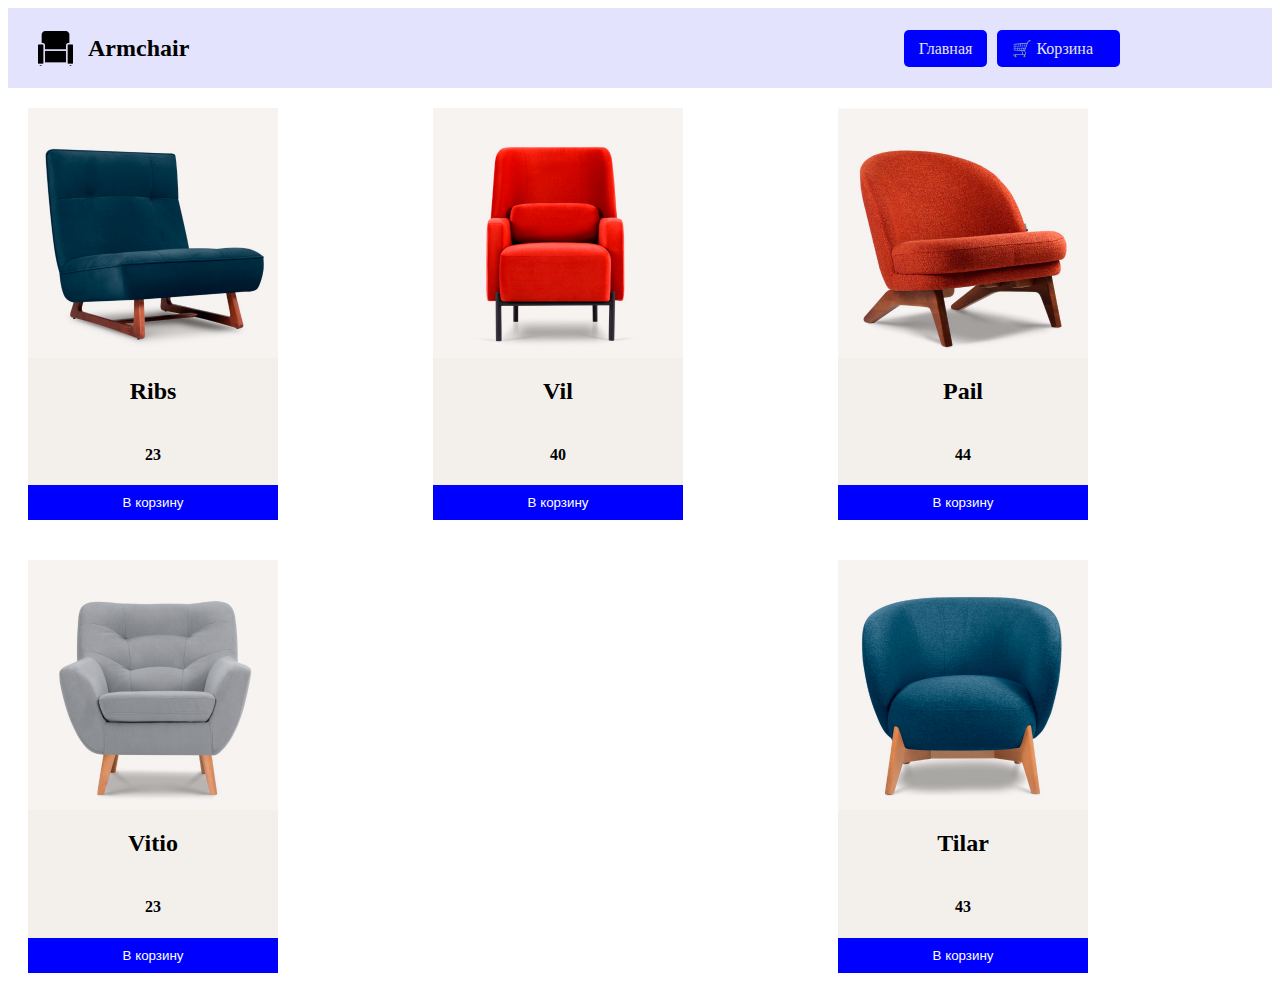
<file: index.html>
<!DOCTYPE html>
<html lang="en">
  <head>
    <meta charset="UTF-8" />
    <meta name="viewport" content="width=device-width, initial-scale=1.0" />
    <title><h1>Document</h1></title>
    <link rel="stylesheet" href="style.css" />
  </head>
  <body>
    <header>
      <div class="container">
        <div class="Logo">
          <img src="Image/Logo.png" alt="Logo" id="Logo_img" />
          <h2 id="Logo_text">Armchair</h2>
        </div>
        <nav class="nav">
          <a href="index.html">Главная</a>
          <a href="cart.html"> &#128722; Корзина <span id="count">0</span></a>
        </nav>
      </div>

      
    </header>
    <div id="product_Cards"></div>
    <script src="main.js"></script>
  </body>
</html>
</file>
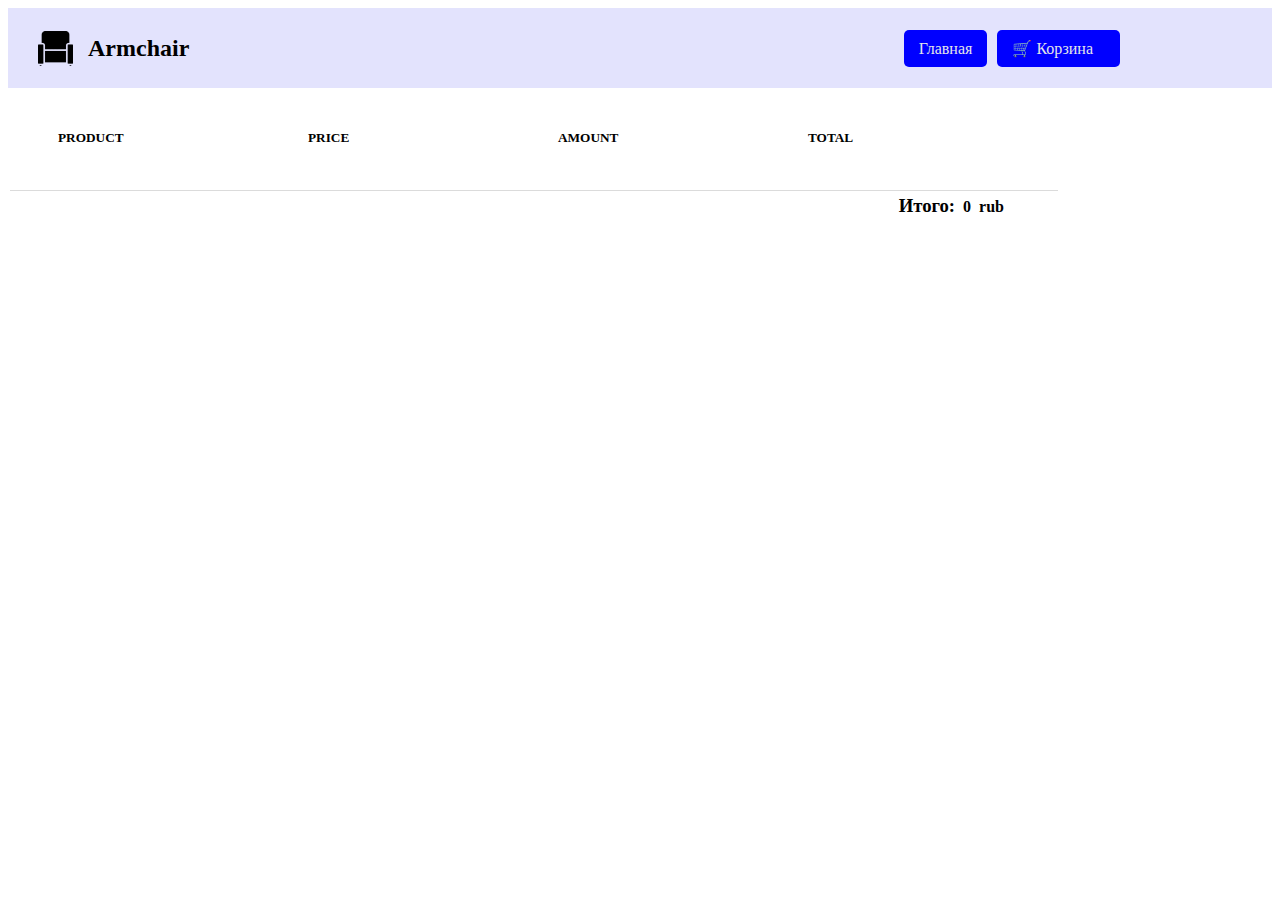
<file: cart.html>
<!DOCTYPE html>
<html lang="en">
  <head>
    <meta charset="UTF-8" />
    <meta name="viewport" content="width=device-width, initial-scale=1.0" />
    <title>Document</title>
    <link rel="stylesheet" href="style_cart.css" />
  </head>
  <body>
    <header>
      <div class="container">
        <div class="Logo">
          <img src="Image/Logo.png" alt="Logo" id="Logo_img" />
          <h2 id="Logo_text">Armchair</h2>
        </div>
        <nav class="nav">
          <a href="index.html">Главная</a>
          <a href="cart.html"> &#128722; Корзина <span id="count">0</span></a>
        </nav>
      </div>
    </header>
    <body>
      <div class="container-products">
        <div class="product-header">
          <h5 class="product-title">PRODUCT</h5>
          <h5 class="price">PRICE</h5>
          <h5 class="quantity">AMOUNT</h5>
          <h5 class="total">TOTAL</h5>
        </div>
        <div class="products">
          <!-- Здесь будут продукты -->
        </div>
      </div>
      <div class="total-sum">
        <h3>Итого:</h3>
        <h4 id="sum">0</h4>
        <h4>rub</h4>
      </div>
    </body>
    <script src="cart.js"></script>
  </body>
</html>
</file>
<file: style.css>
header {
  background-color: rgb(227, 227, 253);
  height: 50px;
  display: flexbox;
  flex-direction: row;
  justify-content: center;
  padding: 15px;
}
.Logo {
  display: flex;

  flex-direction: row;
  align-items: center;
  height: 40px;
}

#Logo_img {
  width: 35px;
  height: 35px;
  padding: 15px;
}
.nav a {
  margin: 3px;
  background-color: blue;
  padding: 10px 15px;
  border-radius: 5px;
  color: rgb(227, 229, 233);
  text-decoration: none;
}

.container {
  max-width: 1100px;
  height: 100%;
  display: flex;
  flex-direction: raw;
  justify-content: space-between;
  align-items: center;
}

#product_Cards {
  max-width: 1100px;
  height: 100%;
  display: flex;
  flex-direction: row;
  flex-wrap: wrap;
  justify-content: space-between;
}

.productCard {
  width: 250px;
  margin: 20px;
  background-color: rgb(243, 240, 236);
  display: flex;
  flex-direction: column;
  justify-content: space-between;
  text-align: center;
}
.productCard img {
  width: 250px;
}

.toCard {
  padding: 10px 4px;
  width: 250px;
  border: none;
  background-color: blue;
  color: white;
}

#count {
 visibility: hidden;
}

#count.on {
    
    visibility: visible;
    color: rgb(255, 255, 255);
    background-color: red;
    padding: 2px 4px;
    border-radius: 100%;
  }
</file>
<file: style_cart.css>
header {
  background-color: rgb(227, 227, 253);
  height: 50px;
  display: flexbox;
  flex-direction: row;
  justify-items: space-around;
  padding: 15px;
}
.Logo {
  display: flex;

  flex-direction: row;
  align-items: center;
  height: 40px;
}

#Logo_img {
  width: 35px;
  height: 35px;
  padding: 15px;
}
.nav a {
  margin: 3px;
  background-color: blue;
  padding: 10px 15px;
  border-radius: 5px;
  color: rgb(227, 229, 233);
  text-decoration: none;
}

.container {
  max-width: 1100px;
  height: 100%;
  display: flex;
  flex-direction: raw;
  justify-content: space-between;
  align-items: center;
}

#count {
  visibility: hidden;
}

#count.on {
  visibility: visible;
  color: rgb(255, 255, 255);
  background-color: red;
  padding: 2px 4px;
  border-radius: 100%;
}

.container-products {
  max-width: 1100px;
  height: 100%;
}
.product-header {
  max-width: 1100px;
  padding: 20px 50px;
  display: flex;
  flex-direction: row;
  justify-content: space-between;
}

.product-item {
  max-width: 1100px;
  padding: 0px 50px 0px 50px;
  margin: 5px 0px;

  display: flex;
  flex-direction: row;
  justify-content: space-between;
  align-items: center;
}

.product-width {
  min-width: 33%;
}
.product-title {
  width: 25%;
}
.price {
  width: 25%;
}
.quantity {
  width: 25%;
}
.total {
  width: 25%;
}
.picture-product {
  width: 40px;
  margin-right: 10px;
}
.picture_name {
  width: 25%;
  display: flex;
  flex-direction: row;
  align-items: center;
}

.product-price {
  width: 25%;
}
.product-amount {
  width: 25%;
  display: flex;
  justify-content: baseline;
}
.product-amount .manipulation-product {
  margin-left: 10px;
  padding: 0px 5px 0px 5px;
}
.manipulation-product.minus {
  background-color:blue;
  color: white;
  padding: 0px 7px 2px 7px;
  border-radius: 100%;

  margin-left: 0px;
}
.product-total {
  width: 25%;
}
.manipulation-product {
  background-color: blue;
  color: white;
  padding: 0px 5px 0px 5px;
  border-radius: 100%;
  margin-right: 10px;
}

.total-sum{
  max-width: 1100px;
  padding: 0px 50px 0px 50px;
 width: 75%;
  border-top: 1px solid rgb(219, 219, 219);
 margin: 2px;
  display: flex;
  justify-content: flex-end;
  align-items: baseline;
  
}
.total-sum *{
  margin: 4px;
}
</file>
